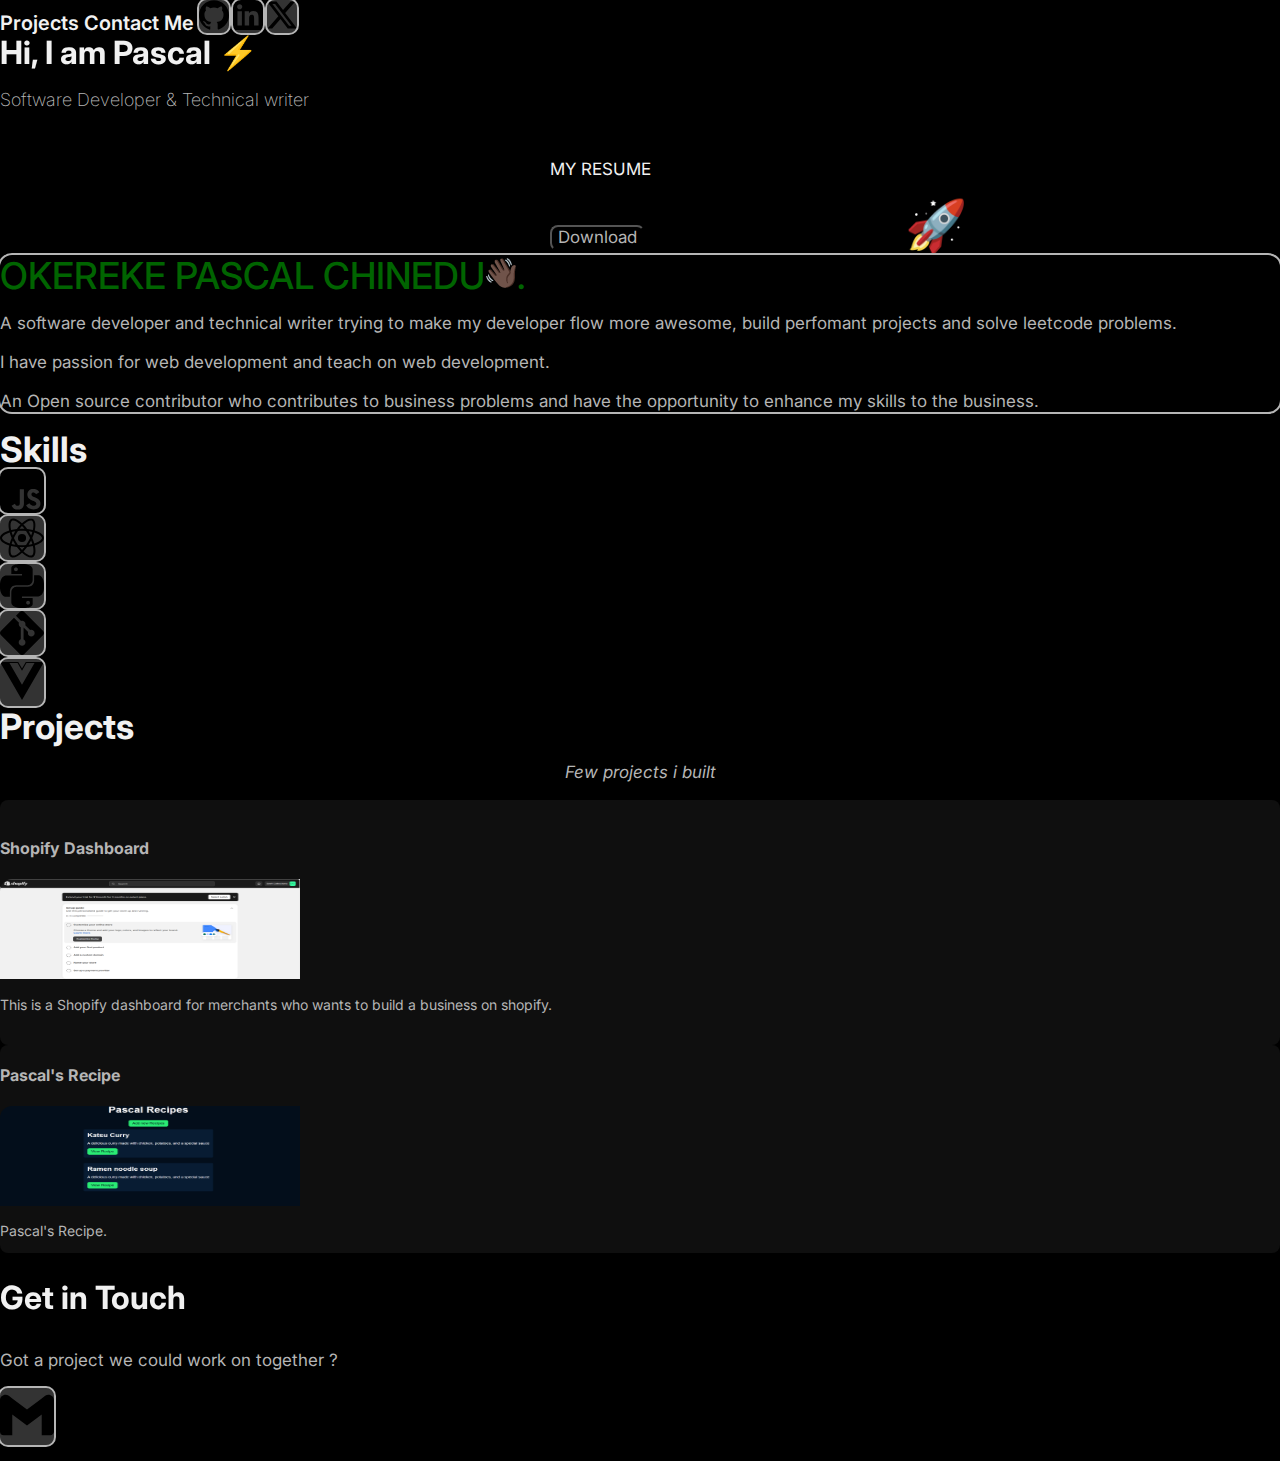
<file: index.html>
<!DOCTYPE html>
<html lang="en">
<head>
    <meta charset="UTF-8">
    <meta name="viewport" content="width=device-width, initial-scale=1.0">
    <title>Document</title>
    <link rel="stylesheet" href="style.css">
    <link rel="preconnect" href="https://fonts.googleapis.com">
    <link rel="preconnect" href="https://fonts.gstatic.com" crossorigin>
    <link href="https://fonts.googleapis.com/css2?family=Inter:wght@400;500;600&family=Lato:ital,wght@0,300;0,400;0,700;0,900;1,100;1,300;1,400;1,700;1,900&family=Quicksand:wght@500&family=Tektur:wght@400;500;600;700;800&family=Victor+Mono:ital,wght@0,100;0,200;1,100;1,200;1,400&display=swap" rel="stylesheet">

    
</head>
<body>
    <header>
        <span class="projects-section" tabindex="0">Projects <a href="#"></a></span>
        <span class="contact-me-section" tabindex="0">Contact Me <a href="#"></a></span>
        <!--socials for my project-->
        <ul class="socials" tabindex="0">
            <!--github socials-->
            <li class="github-socials" id="socials">
                <a href="https://github.com/delavegar25" target="_blank" rel="noopener noreferrer">
                <img alt="Github" src="./img/github.svg" width="30" height="30" decoding="async" data-nimg="1" loading="lazy" style="color:transparent">
            </a></li>

            <!--linkedin socials-->
            <li class="linkedin-socials" id="socials">
             <a href="https://www.linkedin.com/in/okereke-pascal-72900724a" target="_blank" rel="noopener noreferrer">
                <img alt="Linkedin" src="./img/linkedin.svg" width="30" height="30" decoding="async" data-nimg="1" loading="lazy" style="color:transparent">  
             </a>
            </li>

            <!---twitter socials-->
            <li class="twitter-socials" id="socials">
            <a href="https://twitter.com/delavegar_" target="_blank" rel="noopener noreferrer">
            <img alt="Twitter" src="./img/x.svg" width="30" height="30" decoding="async" data-nimg="1" loading="lazy" style="color:transparent">
            </a>
            </li>

        </ul>

        <h1 tabindex="0">

        <span class="intro" style="display: inline-block; white-space: pre-wrap; opacity: 1; transform: translateY(0%) translateZ(0px);">Hi, I am Pascal ⚡️</span>
        </h1>

        <p class="dev" tabindex="0">
            Software Developer & Technical writer
        </p>
    </header>

    <div class="section-area" tabindex="0">
        <section id="about" tabindex="0">
          <p class="resume" tabindex="0"> MY RESUME</p>
          <button class="download" id="download" tabindex="0" aria-label="download button for my resume" aria-live="polite" aria-roledescription="button-download"> <a href="https://drive.google.com/file/d/14PkPleAGt7bi7_LVMm3iBIO-DRM05khZ/view?usp=drive_link" target="_blank" rel="noopener noreferrer">Download </a></button>
        <span class="rocket" aria-label="white-blue-colored rocket flying"> &#x1F680 </span>
        </section>
    </div>


     <div class="about-section" tabindex="0">
        <h1 class="name-section" tabindex="0">OKEREKE PASCAL CHINEDU<img src="./img/black waving emoji.png" alt="black emoji waving hand.">.</h1>
        <p class="paragraph-0">
            A software developer and technical writer trying to make
            my developer flow more awesome, build perfomant projects and solve leetcode problems. 
            <br>
            <br>
            I have passion for web development and teach on web development.
            <br>
            <br>
            An Open source contributor who contributes to business problems and 
            have the opportunity to enhance my skills to the business.        
        </p> 

    </div>
         


  <div class="skills" tabindex="0" aria-live="polite" aria-labelledby="skills section for programming languages">
    <h1 class="skills-0" tabindex="0">Skills</h1>
     <div class="box" tabindex="0">
    <div class="javascript-icon" tabindex="0"> 
        <svg role="img" viewBox="0 0 24 24" xmlns="http://www.w3.org/2000/svg" height="44" width="44"><title>JavaScript</title><path d="M0 0h24v24H0V0zm22.034 18.276c-.175-1.095-.888-2.015-3.003-2.873-.736-.345-1.554-.585-1.797-1.14-.091-.33-.105-.51-.046-.705.15-.646.915-.84 1.515-.66.39.12.75.42.976.9 1.034-.676 1.034-.676 1.755-1.125-.27-.42-.404-.601-.586-.78-.63-.705-1.469-1.065-2.834-1.034l-.705.089c-.676.165-1.32.525-1.71 1.005-1.14 1.291-.811 3.541.569 4.471 1.365 1.02 3.361 1.244 3.616 2.205.24 1.17-.87 1.545-1.966 1.41-.811-.18-1.26-.586-1.755-1.336l-1.83 1.051c.21.48.45.689.81 1.109 1.74 1.756 6.09 1.666 6.871-1.004.029-.09.24-.705.074-1.65l.046.067zm-8.983-7.245h-2.248c0 1.938-.009 3.864-.009 5.805 0 1.232.063 2.363-.138 2.711-.33.689-1.18.601-1.566.48-.396-.196-.597-.466-.83-.855-.063-.105-.11-.196-.127-.196l-1.825 1.125c.305.63.75 1.172 1.324 1.517.855.51 2.004.675 3.207.405.783-.226 1.458-.691 1.811-1.411.51-.93.402-2.07.397-3.346.012-2.054 0-4.109 0-6.179l.004-.056z"/>
        </svg>
    </div>
    <div class="react-icon" tabindex="0">
        <svg role="img" viewBox="0 0 24 24" xmlns="http://www.w3.org/2000/svg" height="44" width="44"><title>React</title><path d="M14.23 12.004a2.236 2.236 0 0 1-2.235 2.236 2.236 2.236 0 0 1-2.236-2.236 2.236 2.236 0 0 1 2.235-2.236 2.236 2.236 0 0 1 2.236 2.236zm2.648-10.69c-1.346 0-3.107.96-4.888 2.622-1.78-1.653-3.542-2.602-4.887-2.602-.41 0-.783.093-1.106.278-1.375.793-1.683 3.264-.973 6.365C1.98 8.917 0 10.42 0 12.004c0 1.59 1.99 3.097 5.043 4.03-.704 3.113-.39 5.588.988 6.38.32.187.69.275 1.102.275 1.345 0 3.107-.96 4.888-2.624 1.78 1.654 3.542 2.603 4.887 2.603.41 0 .783-.09 1.106-.275 1.374-.792 1.683-3.263.973-6.365C22.02 15.096 24 13.59 24 12.004c0-1.59-1.99-3.097-5.043-4.032.704-3.11.39-5.587-.988-6.38-.318-.184-.688-.277-1.092-.278zm-.005 1.09v.006c.225 0 .406.044.558.127.666.382.955 1.835.73 3.704-.054.46-.142.945-.25 1.44-.96-.236-2.006-.417-3.107-.534-.66-.905-1.345-1.727-2.035-2.447 1.592-1.48 3.087-2.292 4.105-2.295zm-9.77.02c1.012 0 2.514.808 4.11 2.28-.686.72-1.37 1.537-2.02 2.442-1.107.117-2.154.298-3.113.538-.112-.49-.195-.964-.254-1.42-.23-1.868.054-3.32.714-3.707.19-.09.4-.127.563-.132zm4.882 3.05c.455.468.91.992 1.36 1.564-.44-.02-.89-.034-1.345-.034-.46 0-.915.01-1.36.034.44-.572.895-1.096 1.345-1.565zM12 8.1c.74 0 1.477.034 2.202.093.406.582.802 1.203 1.183 1.86.372.64.71 1.29 1.018 1.946-.308.655-.646 1.31-1.013 1.95-.38.66-.773 1.288-1.18 1.87-.728.063-1.466.098-2.21.098-.74 0-1.477-.035-2.202-.093-.406-.582-.802-1.204-1.183-1.86-.372-.64-.71-1.29-1.018-1.946.303-.657.646-1.313 1.013-1.954.38-.66.773-1.286 1.18-1.868.728-.064 1.466-.098 2.21-.098zm-3.635.254c-.24.377-.48.763-.704 1.16-.225.39-.435.782-.635 1.174-.265-.656-.49-1.31-.676-1.947.64-.15 1.315-.283 2.015-.386zm7.26 0c.695.103 1.365.23 2.006.387-.18.632-.405 1.282-.66 1.933-.2-.39-.41-.783-.64-1.174-.225-.392-.465-.774-.705-1.146zm3.063.675c.484.15.944.317 1.375.498 1.732.74 2.852 1.708 2.852 2.476-.005.768-1.125 1.74-2.857 2.475-.42.18-.88.342-1.355.493-.28-.958-.646-1.956-1.1-2.98.45-1.017.81-2.01 1.085-2.964zm-13.395.004c.278.96.645 1.957 1.1 2.98-.45 1.017-.812 2.01-1.086 2.964-.484-.15-.944-.318-1.37-.5-1.732-.737-2.852-1.706-2.852-2.474 0-.768 1.12-1.742 2.852-2.476.42-.18.88-.342 1.356-.494zm11.678 4.28c.265.657.49 1.312.676 1.948-.64.157-1.316.29-2.016.39.24-.375.48-.762.705-1.158.225-.39.435-.788.636-1.18zm-9.945.02c.2.392.41.783.64 1.175.23.39.465.772.705 1.143-.695-.102-1.365-.23-2.006-.386.18-.63.406-1.282.66-1.933zM17.92 16.32c.112.493.2.968.254 1.423.23 1.868-.054 3.32-.714 3.708-.147.09-.338.128-.563.128-1.012 0-2.514-.807-4.11-2.28.686-.72 1.37-1.536 2.02-2.44 1.107-.118 2.154-.3 3.113-.54zm-11.83.01c.96.234 2.006.415 3.107.532.66.905 1.345 1.727 2.035 2.446-1.595 1.483-3.092 2.295-4.11 2.295-.22-.005-.406-.05-.553-.132-.666-.38-.955-1.834-.73-3.703.054-.46.142-.944.25-1.438zm4.56.64c.44.02.89.034 1.345.034.46 0 .915-.01 1.36-.034-.44.572-.895 1.095-1.345 1.565-.455-.47-.91-.993-1.36-1.565z"/></svg>
    </div>

    <div class="python-icon" tabindex="0">
        <svg role="img" viewBox="0 0 24 24" xmlns="http://www.w3.org/2000/svg" height="44" width="44"><title>Python</title><path d="M14.25.18l.9.2.73.26.59.3.45.32.34.34.25.34.16.33.1.3.04.26.02.2-.01.13V8.5l-.05.63-.13.55-.21.46-.26.38-.3.31-.33.25-.35.19-.35.14-.33.1-.3.07-.26.04-.21.02H8.77l-.69.05-.59.14-.5.22-.41.27-.33.32-.27.35-.2.36-.15.37-.1.35-.07.32-.04.27-.02.21v3.06H3.17l-.21-.03-.28-.07-.32-.12-.35-.18-.36-.26-.36-.36-.35-.46-.32-.59-.28-.73-.21-.88-.14-1.05-.05-1.23.06-1.22.16-1.04.24-.87.32-.71.36-.57.4-.44.42-.33.42-.24.4-.16.36-.1.32-.05.24-.01h.16l.06.01h8.16v-.83H6.18l-.01-2.75-.02-.37.05-.34.11-.31.17-.28.25-.26.31-.23.38-.2.44-.18.51-.15.58-.12.64-.1.71-.06.77-.04.84-.02 1.27.05zm-6.3 1.98l-.23.33-.08.41.08.41.23.34.33.22.41.09.41-.09.33-.22.23-.34.08-.41-.08-.41-.23-.33-.33-.22-.41-.09-.41.09zm13.09 3.95l.28.06.32.12.35.18.36.27.36.35.35.47.32.59.28.73.21.88.14 1.04.05 1.23-.06 1.23-.16 1.04-.24.86-.32.71-.36.57-.4.45-.42.33-.42.24-.4.16-.36.09-.32.05-.24.02-.16-.01h-8.22v.82h5.84l.01 2.76.02.36-.05.34-.11.31-.17.29-.25.25-.31.24-.38.2-.44.17-.51.15-.58.13-.64.09-.71.07-.77.04-.84.01-1.27-.04-1.07-.14-.9-.2-.73-.25-.59-.3-.45-.33-.34-.34-.25-.34-.16-.33-.1-.3-.04-.25-.02-.2.01-.13v-5.34l.05-.64.13-.54.21-.46.26-.38.3-.32.33-.24.35-.2.35-.14.33-.1.3-.06.26-.04.21-.02.13-.01h5.84l.69-.05.59-.14.5-.21.41-.28.33-.32.27-.35.2-.36.15-.36.1-.35.07-.32.04-.28.02-.21V6.07h2.09l.14.01zm-6.47 14.25l-.23.33-.08.41.08.41.23.33.33.23.41.08.41-.08.33-.23.23-.33.08-.41-.08-.41-.23-.33-.33-.23-.41-.08-.41.08z"/></svg>
    </div>

    <div class="git-icon" tabindex="0">
        <svg role="img" viewBox="0 0 24 24" xmlns="http://www.w3.org/2000/svg" height="44" width="44"><title>Git</title><path d="M23.546 10.93L13.067.452c-.604-.603-1.582-.603-2.188 0L8.708 2.627l2.76 2.76c.645-.215 1.379-.07 1.889.441.516.515.658 1.258.438 1.9l2.658 2.66c.645-.223 1.387-.078 1.9.435.721.72.721 1.884 0 2.604-.719.719-1.881.719-2.6 0-.539-.541-.674-1.337-.404-1.996L12.86 8.955v6.525c.176.086.342.203.488.348.713.721.713 1.883 0 2.6-.719.721-1.889.721-2.609 0-.719-.719-.719-1.879 0-2.598.182-.18.387-.316.605-.406V8.835c-.217-.091-.424-.222-.6-.401-.545-.545-.676-1.342-.396-2.009L7.636 3.7.45 10.881c-.6.605-.6 1.584 0 2.189l10.48 10.477c.604.604 1.582.604 2.186 0l10.43-10.43c.605-.603.605-1.582 0-2.187"/></svg>
    </div>

    <div class="vue-icon" tabindex="0">
        <svg role="img" viewBox="0 0 24 24" xmlns="http://www.w3.org/2000/svg" height="44" width="44"><title>Vue.js</title><path d="M24,1.61H14.06L12,5.16,9.94,1.61H0L12,22.39ZM12,14.08,5.16,2.23H9.59L12,6.41l2.41-4.18h4.43Z"/></svg>
    </div>
 </div>

  </div>

  <div class="Projects-section" tabindex="0">
    <h1 class="project-0" tabindex="0">
        Projects
    </h1>


    <div class="box-1" tabindex="0">
          
    <h3 class="project-1" tabindex="0">
        Few projects i built 
    </h3>    
    </div>

  </div>


  <!--project-card-1-->

  <div class="project-card" id="project-card" tabindex="0">
     <a href="https://dashboard-link-lake.vercel.app" target="_blank" rel="noopener noreferrer">
        <h4>Shopify Dashboard</h4>
        <div class="project-image">
            <img src="./img/Shopify-dashboard.png" alt="shopify-dashboard-image" height="100" width="300">
            <p class="section-shopify">This is a Shopify dashboard for merchants 
                who wants to build a business
                on shopify.
            </p>
        </div>
     </a>
  </div>


  <!--project-card-1-->

  <div class="project-card-1" id="project-card" tabindex="0">
    <a href="https://pascal-recipe.vercel.app" target="_blank" rel="noopener noreferrer">
       <h4>Pascal's Recipe</h4>
       <div class="project-image-1">
           <img src="./img/recipes .png" alt="Pascal recipe dashboard" height="100" width="300">
           <p class="section-recipe">
              Pascal's Recipe. 
           </p>
       </div>
    </a>
 </div>


    <!--footer-->

    <div class="footer" tabindex="0">
        <h2 class="footer-top" tabindex="0">
            <span style="overflow:hidden;display:inline-block"><span style="display: inline-block; white-space: pre-wrap; opacity: 1; transform: translateY(0%) translateZ(0px);">Get in Touch</span>
        </h2>
        <p class="footer-paragraph" tabindex="0">
            Got a project we could work on together ?
        </p>
        <ul class="footer-socials" tabindex="0">
            <!--mail-->
            <li class="mail">
                <a href="https://pascalokereke18@gmail.com" target="_blank" rel="noopener noreferrer">
                <img src="./img/gmail.svg" alt="mail" width="54" height="54">
            </a></li>
        </ul>
    </div>


    <script src="main.js"></script>
</body>
</html>
</file>
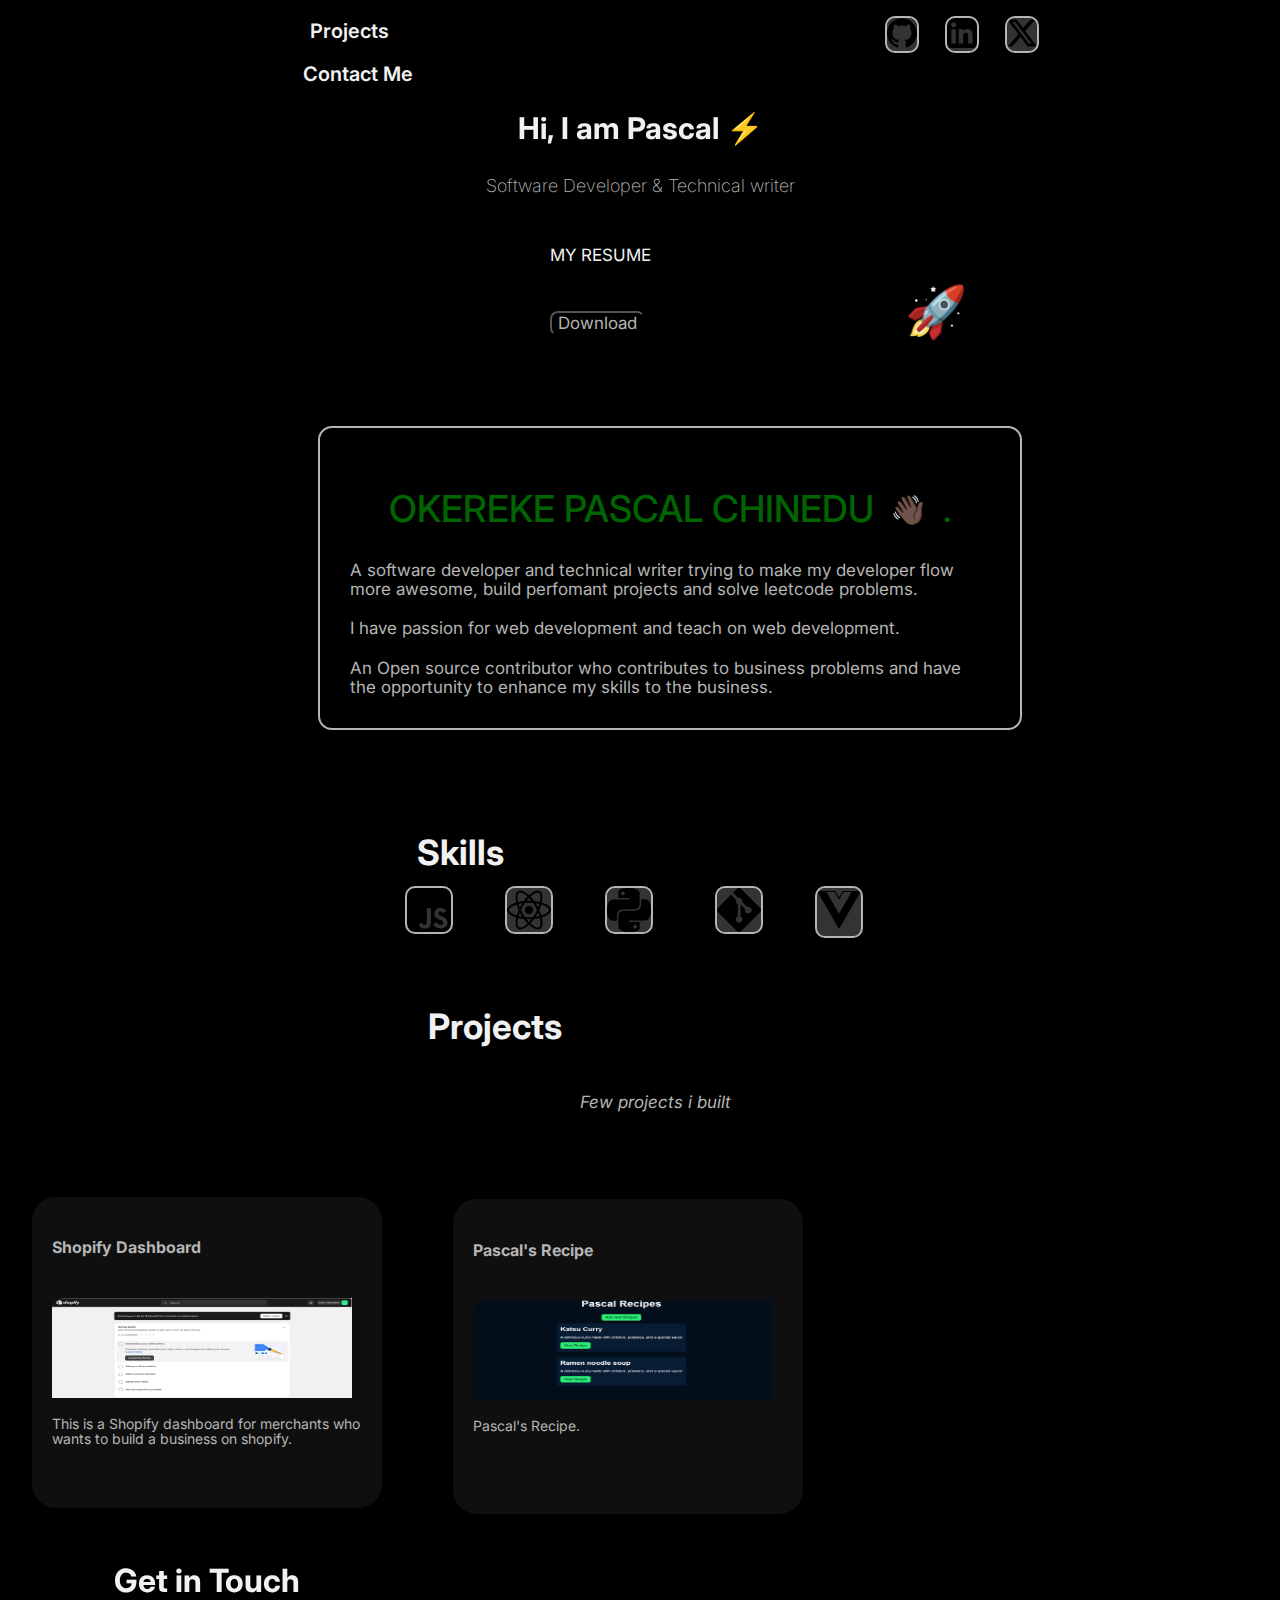
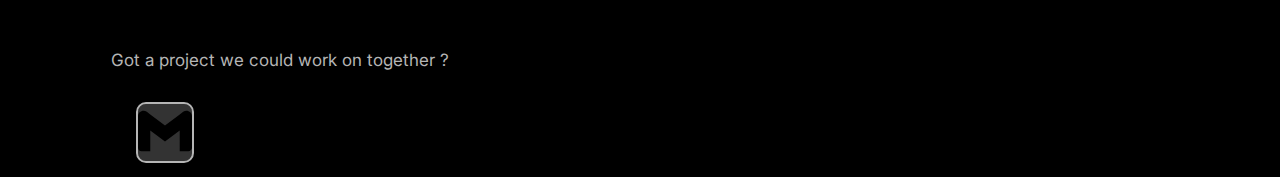
<file: resume.html>
<!DOCTYPE html>
<html lang="en">
<head>
    <meta charset="UTF-8">
    <meta name="viewport" content="width=device-width, initial-scale=1.0">
    <title>Document</title>
    <link rel="stylesheet" href="resume.css">
    <link rel="preconnect" href="https://fonts.googleapis.com">
    <link rel="preconnect" href="https://fonts.gstatic.com" crossorigin>
    <link href="https://fonts.googleapis.com/css2?family=Inter:wght@400;500;600&family=Lato:ital,wght@0,300;0,400;0,700;0,900;1,100;1,300;1,400;1,700;1,900&family=Quicksand:wght@500&family=Tektur:wght@400;500;600;700;800&family=Victor+Mono:ital,wght@0,100;0,200;1,100;1,200;1,400&display=swap" rel="stylesheet">

    
</head>
<body>
    <header>
        <span class="projects-section" tabindex="0">Projects <a href="#"></a></span>
        <span class="contact-me-section" tabindex="0">Contact Me <a href="#"></a></span>
        <!--socials for my project-->
        <ul class="socials" tabindex="0">
            <!--github socials-->
            <li class="github-socials" id="socials">
                <a href="https://github.com/delavegar25" target="_blank" rel="noopener noreferrer">
                <img alt="Github" src="./img/github.svg" width="30" height="30" decoding="async" data-nimg="1" loading="lazy" style="color:transparent">
            </a></li>

            <!--linkedin socials-->
            <li class="linkedin-socials" id="socials">
             <a href="https://www.linkedin.com/in/okereke-pascal-72900724a" target="_blank" rel="noopener noreferrer">
                <img alt="Linkedin" src="./img/linkedin.svg" width="30" height="30" decoding="async" data-nimg="1" loading="lazy" style="color:transparent">  
             </a>
            </li>

            <!---twitter socials-->
            <li class="twitter-socials" id="socials">
            <a href="https://twitter.com/delavegar_" target="_blank" rel="noopener noreferrer">
            <img alt="Twitter" src="./img/x.svg" width="30" height="30" decoding="async" data-nimg="1" loading="lazy" style="color:transparent">
            </a>
            </li>

        </ul>

        <h1 tabindex="0">

        <span class="intro" style="display: inline-block; white-space: pre-wrap; opacity: 1; transform: translateY(0%) translateZ(0px);">Hi, I am Pascal ⚡️</span>
        </h1>

        <p class="dev" tabindex="0">
            Software Developer & Technical writer
        </p>
    </header>

    <div class="section-area" tabindex="0">
        <section id="about" tabindex="0">
          <p class="resume" tabindex="0"> MY RESUME</p>
          <button class="download" id="download" tabindex="0" aria-label="download button for my resume" aria-live="polite" aria-roledescription="button-download"> <a href="https://drive.google.com/file/d/14PkPleAGt7bi7_LVMm3iBIO-DRM05khZ/view?usp=drive_link" target="_blank" rel="noopener noreferrer">Download </a></button>
        <span class="rocket" aria-label="white-blue-colored rocket flying"> &#x1F680 </span>
        </section>
    </div>


     <div class="about-section" tabindex="0">
        <h1 class="name-section" tabindex="0">OKEREKE PASCAL CHINEDU<img src="./img/black waving emoji.png" alt="black emoji waving hand.">.</h1>
        <p class="paragraph-0">
            A software developer and technical writer trying to make
            my developer flow more awesome, build perfomant projects and solve leetcode problems. 
            <br>
            <br>
            I have passion for web development and teach on web development.
            <br>
            <br>
            An Open source contributor who contributes to business problems and 
            have the opportunity to enhance my skills to the business.        
        </p> 

    </div>
         


  <div class="skills" tabindex="0" aria-live="polite" aria-labelledby="skills section for programming languages">
    <h1 class="skills-0" tabindex="0">Skills</h1>
     <div class="box" tabindex="0">
    <div class="javascript-icon" tabindex="0"> 
        <svg role="img" viewBox="0 0 24 24" xmlns="http://www.w3.org/2000/svg" height="44" width="44"><title>JavaScript</title><path d="M0 0h24v24H0V0zm22.034 18.276c-.175-1.095-.888-2.015-3.003-2.873-.736-.345-1.554-.585-1.797-1.14-.091-.33-.105-.51-.046-.705.15-.646.915-.84 1.515-.66.39.12.75.42.976.9 1.034-.676 1.034-.676 1.755-1.125-.27-.42-.404-.601-.586-.78-.63-.705-1.469-1.065-2.834-1.034l-.705.089c-.676.165-1.32.525-1.71 1.005-1.14 1.291-.811 3.541.569 4.471 1.365 1.02 3.361 1.244 3.616 2.205.24 1.17-.87 1.545-1.966 1.41-.811-.18-1.26-.586-1.755-1.336l-1.83 1.051c.21.48.45.689.81 1.109 1.74 1.756 6.09 1.666 6.871-1.004.029-.09.24-.705.074-1.65l.046.067zm-8.983-7.245h-2.248c0 1.938-.009 3.864-.009 5.805 0 1.232.063 2.363-.138 2.711-.33.689-1.18.601-1.566.48-.396-.196-.597-.466-.83-.855-.063-.105-.11-.196-.127-.196l-1.825 1.125c.305.63.75 1.172 1.324 1.517.855.51 2.004.675 3.207.405.783-.226 1.458-.691 1.811-1.411.51-.93.402-2.07.397-3.346.012-2.054 0-4.109 0-6.179l.004-.056z"/>
        </svg>
    </div>
    <div class="react-icon" tabindex="0">
        <svg role="img" viewBox="0 0 24 24" xmlns="http://www.w3.org/2000/svg" height="44" width="44"><title>React</title><path d="M14.23 12.004a2.236 2.236 0 0 1-2.235 2.236 2.236 2.236 0 0 1-2.236-2.236 2.236 2.236 0 0 1 2.235-2.236 2.236 2.236 0 0 1 2.236 2.236zm2.648-10.69c-1.346 0-3.107.96-4.888 2.622-1.78-1.653-3.542-2.602-4.887-2.602-.41 0-.783.093-1.106.278-1.375.793-1.683 3.264-.973 6.365C1.98 8.917 0 10.42 0 12.004c0 1.59 1.99 3.097 5.043 4.03-.704 3.113-.39 5.588.988 6.38.32.187.69.275 1.102.275 1.345 0 3.107-.96 4.888-2.624 1.78 1.654 3.542 2.603 4.887 2.603.41 0 .783-.09 1.106-.275 1.374-.792 1.683-3.263.973-6.365C22.02 15.096 24 13.59 24 12.004c0-1.59-1.99-3.097-5.043-4.032.704-3.11.39-5.587-.988-6.38-.318-.184-.688-.277-1.092-.278zm-.005 1.09v.006c.225 0 .406.044.558.127.666.382.955 1.835.73 3.704-.054.46-.142.945-.25 1.44-.96-.236-2.006-.417-3.107-.534-.66-.905-1.345-1.727-2.035-2.447 1.592-1.48 3.087-2.292 4.105-2.295zm-9.77.02c1.012 0 2.514.808 4.11 2.28-.686.72-1.37 1.537-2.02 2.442-1.107.117-2.154.298-3.113.538-.112-.49-.195-.964-.254-1.42-.23-1.868.054-3.32.714-3.707.19-.09.4-.127.563-.132zm4.882 3.05c.455.468.91.992 1.36 1.564-.44-.02-.89-.034-1.345-.034-.46 0-.915.01-1.36.034.44-.572.895-1.096 1.345-1.565zM12 8.1c.74 0 1.477.034 2.202.093.406.582.802 1.203 1.183 1.86.372.64.71 1.29 1.018 1.946-.308.655-.646 1.31-1.013 1.95-.38.66-.773 1.288-1.18 1.87-.728.063-1.466.098-2.21.098-.74 0-1.477-.035-2.202-.093-.406-.582-.802-1.204-1.183-1.86-.372-.64-.71-1.29-1.018-1.946.303-.657.646-1.313 1.013-1.954.38-.66.773-1.286 1.18-1.868.728-.064 1.466-.098 2.21-.098zm-3.635.254c-.24.377-.48.763-.704 1.16-.225.39-.435.782-.635 1.174-.265-.656-.49-1.31-.676-1.947.64-.15 1.315-.283 2.015-.386zm7.26 0c.695.103 1.365.23 2.006.387-.18.632-.405 1.282-.66 1.933-.2-.39-.41-.783-.64-1.174-.225-.392-.465-.774-.705-1.146zm3.063.675c.484.15.944.317 1.375.498 1.732.74 2.852 1.708 2.852 2.476-.005.768-1.125 1.74-2.857 2.475-.42.18-.88.342-1.355.493-.28-.958-.646-1.956-1.1-2.98.45-1.017.81-2.01 1.085-2.964zm-13.395.004c.278.96.645 1.957 1.1 2.98-.45 1.017-.812 2.01-1.086 2.964-.484-.15-.944-.318-1.37-.5-1.732-.737-2.852-1.706-2.852-2.474 0-.768 1.12-1.742 2.852-2.476.42-.18.88-.342 1.356-.494zm11.678 4.28c.265.657.49 1.312.676 1.948-.64.157-1.316.29-2.016.39.24-.375.48-.762.705-1.158.225-.39.435-.788.636-1.18zm-9.945.02c.2.392.41.783.64 1.175.23.39.465.772.705 1.143-.695-.102-1.365-.23-2.006-.386.18-.63.406-1.282.66-1.933zM17.92 16.32c.112.493.2.968.254 1.423.23 1.868-.054 3.32-.714 3.708-.147.09-.338.128-.563.128-1.012 0-2.514-.807-4.11-2.28.686-.72 1.37-1.536 2.02-2.44 1.107-.118 2.154-.3 3.113-.54zm-11.83.01c.96.234 2.006.415 3.107.532.66.905 1.345 1.727 2.035 2.446-1.595 1.483-3.092 2.295-4.11 2.295-.22-.005-.406-.05-.553-.132-.666-.38-.955-1.834-.73-3.703.054-.46.142-.944.25-1.438zm4.56.64c.44.02.89.034 1.345.034.46 0 .915-.01 1.36-.034-.44.572-.895 1.095-1.345 1.565-.455-.47-.91-.993-1.36-1.565z"/></svg>
    </div>

    <div class="python-icon" tabindex="0">
        <svg role="img" viewBox="0 0 24 24" xmlns="http://www.w3.org/2000/svg" height="44" width="44"><title>Python</title><path d="M14.25.18l.9.2.73.26.59.3.45.32.34.34.25.34.16.33.1.3.04.26.02.2-.01.13V8.5l-.05.63-.13.55-.21.46-.26.38-.3.31-.33.25-.35.19-.35.14-.33.1-.3.07-.26.04-.21.02H8.77l-.69.05-.59.14-.5.22-.41.27-.33.32-.27.35-.2.36-.15.37-.1.35-.07.32-.04.27-.02.21v3.06H3.17l-.21-.03-.28-.07-.32-.12-.35-.18-.36-.26-.36-.36-.35-.46-.32-.59-.28-.73-.21-.88-.14-1.05-.05-1.23.06-1.22.16-1.04.24-.87.32-.71.36-.57.4-.44.42-.33.42-.24.4-.16.36-.1.32-.05.24-.01h.16l.06.01h8.16v-.83H6.18l-.01-2.75-.02-.37.05-.34.11-.31.17-.28.25-.26.31-.23.38-.2.44-.18.51-.15.58-.12.64-.1.71-.06.77-.04.84-.02 1.27.05zm-6.3 1.98l-.23.33-.08.41.08.41.23.34.33.22.41.09.41-.09.33-.22.23-.34.08-.41-.08-.41-.23-.33-.33-.22-.41-.09-.41.09zm13.09 3.95l.28.06.32.12.35.18.36.27.36.35.35.47.32.59.28.73.21.88.14 1.04.05 1.23-.06 1.23-.16 1.04-.24.86-.32.71-.36.57-.4.45-.42.33-.42.24-.4.16-.36.09-.32.05-.24.02-.16-.01h-8.22v.82h5.84l.01 2.76.02.36-.05.34-.11.31-.17.29-.25.25-.31.24-.38.2-.44.17-.51.15-.58.13-.64.09-.71.07-.77.04-.84.01-1.27-.04-1.07-.14-.9-.2-.73-.25-.59-.3-.45-.33-.34-.34-.25-.34-.16-.33-.1-.3-.04-.25-.02-.2.01-.13v-5.34l.05-.64.13-.54.21-.46.26-.38.3-.32.33-.24.35-.2.35-.14.33-.1.3-.06.26-.04.21-.02.13-.01h5.84l.69-.05.59-.14.5-.21.41-.28.33-.32.27-.35.2-.36.15-.36.1-.35.07-.32.04-.28.02-.21V6.07h2.09l.14.01zm-6.47 14.25l-.23.33-.08.41.08.41.23.33.33.23.41.08.41-.08.33-.23.23-.33.08-.41-.08-.41-.23-.33-.33-.23-.41-.08-.41.08z"/></svg>
    </div>

    <div class="git-icon" tabindex="0">
        <svg role="img" viewBox="0 0 24 24" xmlns="http://www.w3.org/2000/svg" height="44" width="44"><title>Git</title><path d="M23.546 10.93L13.067.452c-.604-.603-1.582-.603-2.188 0L8.708 2.627l2.76 2.76c.645-.215 1.379-.07 1.889.441.516.515.658 1.258.438 1.9l2.658 2.66c.645-.223 1.387-.078 1.9.435.721.72.721 1.884 0 2.604-.719.719-1.881.719-2.6 0-.539-.541-.674-1.337-.404-1.996L12.86 8.955v6.525c.176.086.342.203.488.348.713.721.713 1.883 0 2.6-.719.721-1.889.721-2.609 0-.719-.719-.719-1.879 0-2.598.182-.18.387-.316.605-.406V8.835c-.217-.091-.424-.222-.6-.401-.545-.545-.676-1.342-.396-2.009L7.636 3.7.45 10.881c-.6.605-.6 1.584 0 2.189l10.48 10.477c.604.604 1.582.604 2.186 0l10.43-10.43c.605-.603.605-1.582 0-2.187"/></svg>
    </div>

    <div class="vue-icon" tabindex="0">
        <svg role="img" viewBox="0 0 24 24" xmlns="http://www.w3.org/2000/svg" height="44" width="44"><title>Vue.js</title><path d="M24,1.61H14.06L12,5.16,9.94,1.61H0L12,22.39ZM12,14.08,5.16,2.23H9.59L12,6.41l2.41-4.18h4.43Z"/></svg>
    </div>
 </div>

  </div>

  <div class="Projects-section" tabindex="0">
    <h1 class="project-0" tabindex="0">
        Projects
    </h1>


    <div class="box-1" tabindex="0">
          
    <h3 class="project-1" tabindex="0">
        Few projects i built 
    </h3>    
    </div>

  </div>


  <!--project-card-1-->

  <div class="project-card" id="project-card" tabindex="0">
     <a href="https://dashboard-link-lake.vercel.app" target="_blank" rel="noopener noreferrer">
        <h4>Shopify Dashboard</h4>
        <div class="project-image">
            <img src="./img/Shopify-dashboard.png" alt="shopify-dashboard-image" height="100" width="300">
            <p class="section-shopify">This is a Shopify dashboard for merchants 
                who wants to build a business
                on shopify.
            </p>
        </div>
     </a>
  </div>


  <!--project-card-1-->

  <div class="project-card-1" id="project-card" tabindex="0">
    <a href="https://pascal-recipe.vercel.app" target="_blank" rel="noopener noreferrer">
       <h4>Pascal's Recipe</h4>
       <div class="project-image-1">
           <img src="./img/recipes .png" alt="Pascal recipe dashboard" height="100" width="300">
           <p class="section-recipe">
              Pascal's Recipe. 
           </p>
       </div>
    </a>
 </div>


    <!--footer-->

    <div class="footer" tabindex="0">
        <h2 class="footer-top" tabindex="0">
            <span style="overflow:hidden;display:inline-block"><span style="display: inline-block; white-space: pre-wrap; opacity: 1; transform: translateY(0%) translateZ(0px);">Get in Touch</span>
        </h2>
        <p class="footer-paragraph" tabindex="0">
            Got a project we could work on together ?
        </p>
        <ul class="footer-socials" tabindex="0">
            <!--mail-->
            <li class="mail">
                <a href="https://pascalokereke18@gmail.com" target="_blank" rel="noopener noreferrer">
                <img src="./img/gmail.svg" alt="mail" width="54" height="54">
            </a></li>
        </ul>
    </div>


    <script src="resume.js"></script>
</body>
</html>
</file>
<file: style.css>
/*! normalize.css v8.0.1 | MIT License | github.com/necolas/normalize.css */

/* Document
   ========================================================================== */

/**
 * 1. Correct the line height in all browsers.
 * 2. Prevent adjustments of font size after orientation changes in iOS.
 */

html {
  line-height: 1.15; /* 1 */
  -webkit-text-size-adjust: 100%; /* 2 */
}

/* Sections
   ========================================================================== */

/**
 * Remove the margin in all browsers.
 */

body {
  margin: 0;
}

/**
 * Render the `main` element consistently in IE.
 */

main {
  display: block;
}

/**
 * Correct the font size and margin on `h1` elements within `section` and
 * `article` contexts in Chrome, Firefox, and Safari.
 */

h1 {
  font-size: 2em;
  /*! margin: 0.67em 0; */
}

/* Grouping content
   ========================================================================== */

/**
 * 1. Add the correct box sizing in Firefox.
 * 2. Show the overflow in Edge and IE.
 */

hr {
  box-sizing: content-box; /* 1 */
  height: 0; /* 1 */
  overflow: visible; /* 2 */
}

/**
 * 1. Correct the inheritance and scaling of font size in all browsers.
 * 2. Correct the odd `em` font sizing in all browsers.
 */

pre {
  font-family: monospace, monospace; /* 1 */
  font-size: 1em; /* 2 */
}

/* Text-level semantics
   ========================================================================== */

/**
 * Remove the gray background on active links in IE 10.
 */

a {
  background-color: transparent;
}

/**
 * 1. Remove the bottom border in Chrome 57-
 * 2. Add the correct text decoration in Chrome, Edge, IE, Opera, and Safari.
 */

abbr[title] {
  border-bottom: none; /* 1 */
  text-decoration: underline; /* 2 */
  text-decoration: underline dotted; /* 2 */
}

/**
 * Add the correct font weight in Chrome, Edge, and Safari.
 */

b,
strong {
  font-weight: bolder;
}

/**
 * 1. Correct the inheritance and scaling of font size in all browsers.
 * 2. Correct the odd `em` font sizing in all browsers.
 */

code,
kbd,
samp {
  font-family: monospace, monospace; /* 1 */
  font-size: 1em; /* 2 */
}

/**
 * Add the correct font size in all browsers.
 */

small {
  font-size: 80%;
}

/**
 * Prevent `sub` and `sup` elements from affecting the line height in
 * all browsers.
 */

sub,
sup {
  font-size: 75%;
  line-height: 0;
  position: relative;
  vertical-align: baseline;
}

sub {
  bottom: -0.25em;
}

sup {
  top: -0.5em;
}

/* Embedded content
   ========================================================================== */

/**
 * Remove the border on images inside links in IE 10.
 */

img {
  border-style: none;
}

/* Forms
   ========================================================================== */

/**
 * 1. Change the font styles in all browsers.
 * 2. Remove the margin in Firefox and Safari.
 */

button,
input,
optgroup,
select,
textarea {
  font-family: inherit; /* 1 */
  font-size: 100%; /* 1 */
  line-height: 1.15; /* 1 */
  margin: 0; /* 2 */
}

/**
 * Show the overflow in IE.
 * 1. Show the overflow in Edge.
 */

button,
input {
  /* 1 */
  overflow: visible;
}

/**
 * Remove the inheritance of text transform in Edge, Firefox, and IE.
 * 1. Remove the inheritance of text transform in Firefox.
 */

button,
select {
  /* 1 */
  text-transform: none;
}

/**
 * Correct the inability to style clickable types in iOS and Safari.
 */

button,
[type="button"],
[type="reset"],
[type="submit"] {
  -webkit-appearance: button;
}

/**
 * Remove the inner border and padding in Firefox.
 */

button::-moz-focus-inner,
[type="button"]::-moz-focus-inner,
[type="reset"]::-moz-focus-inner,
[type="submit"]::-moz-focus-inner {
  border-style: none;
  padding: 0;
}

/**
 * Restore the focus styles unset by the previous rule.
 */

button:-moz-focusring,
[type="button"]:-moz-focusring,
[type="reset"]:-moz-focusring,
[type="submit"]:-moz-focusring {
  outline: 1px dotted ButtonText;
}

/**
 * Correct the padding in Firefox.
 */

fieldset {
  padding: 0.35em 0.75em 0.625em;
}

/**
 * 1. Correct the text wrapping in Edge and IE.
 * 2. Correct the color inheritance from `fieldset` elements in IE.
 * 3. Remove the padding so developers are not caught out when they zero out
 *    `fieldset` elements in all browsers.
 */

legend {
  box-sizing: border-box; /* 1 */
  color: inherit; /* 2 */
  display: table; /* 1 */
  max-width: 100%; /* 1 */
  padding: 0; /* 3 */
  white-space: normal; /* 1 */
}

/**
 * Add the correct vertical alignment in Chrome, Firefox, and Opera.
 */

progress {
  vertical-align: baseline;
}

/**
 * Remove the default vertical scrollbar in IE 10+.
 */

textarea {
  overflow: auto;
}

/**
 * 1. Add the correct box sizing in IE 10.
 * 2. Remove the padding in IE 10.
 */

[type="checkbox"],
[type="radio"] {
  box-sizing: border-box; /* 1 */
  padding: 0; /* 2 */
}

/**
 * Correct the cursor style of increment and decrement buttons in Chrome.
 */

[type="number"]::-webkit-inner-spin-button,
[type="number"]::-webkit-outer-spin-button {
  height: auto;
}

/**
 * 1. Correct the odd appearance in Chrome and Safari.
 * 2. Correct the outline style in Safari.
 */

[type="search"] {
  -webkit-appearance: textfield; /* 1 */
  outline-offset: -2px; /* 2 */
}

/**
 * Remove the inner padding in Chrome and Safari on macOS.
 */

[type="search"]::-webkit-search-decoration {
  -webkit-appearance: none;
}

/**
 * 1. Correct the inability to style clickable types in iOS and Safari.
 * 2. Change font properties to `inherit` in Safari.
 */

::-webkit-file-upload-button {
  -webkit-appearance: button; /* 1 */
  font: inherit; /* 2 */
}

/* Interactive
   ========================================================================== */

/*
 * Add the correct display in Edge, IE 10+, and Firefox.
 */

details {
  display: block;
}

/*
 * Add the correct display in all browsers.
 */

summary {
  display: list-item;
}

/* Misc
   ========================================================================== */

/**
 * Add the correct display in IE 10+.
 */

template {
  display: none;
}

/**
 * Add the correct display in IE 10.
 */

[hidden] {
  display: none;
}

body {
  font-family: Inter, system-ui, -apple-system, BlinkMacSystemFont, "Segoe UI",
    Roboto, Oxygen, Ubuntu, Cantarell, "Open Sans", "Helvetica Neue", sans-serif;
  background: #000;
}

a {
  text-decoration: none;
}

.projects-section {
  font-size: 20px;
  font-weight: 600;
  color: #f1f1f1;
  /*! display: flex; */
  /*! align-items: center; */
  /*! justify-content: space-around; */
  /*! margin: 20px; */
  /*! cursor: pointer; */
}

.projects-section:focus {
  color: #4169e1;
}

.projects-section:hover {
  color: #1e90ff;
}

.projects-section:active {
  color: #b5b5b5;
}

.contact-me-section {
  font-size: 20px;
  font-weight: 600;
  color: #f1f1f1;
  /*! display: flex; */
  /*! align-items: center; */
  /*! justify-content: space-around; */
  /*! cursor: pointer; */
  /*! margin: 20px; */
}

.contact-me-section:hover {
  color: #006400;
}

.contact-me-section:focus {
  color: #1e90ff;
}

.contact-me-section:active {
  color: #b5b5b5;
}

.socials {
  display: inline-block;
  /*! align-items: center; */
  /*! justify-content: center; */
  /*! margin-top: -7.4rem; */
  /*! padding: 30px; */
  /*! margin-left: 36.3rem; */
  padding: 0;
  margin: 0;
}

.github-socials {
  border-radius: 8px;
  background: #333333;
  outline: 2px solid #b5b5b5;
  cursor: pointer;
  /*! margin-left: 10%; */
  display: inline-block;
}

.linkedin-socials {
  border-radius: 8px;
  background: #333333;
  outline: 2px solid #b5b5b5;
  cursor: pointer;
  /*! margin-left: 30px; */
  display: inline-block;
}

.twitter-socials {
  border-radius: 8px;
  background: #333333;
  outline: 2px solid #b5b5b5;
  cursor: pointer;
  /*! margin-left: 30px; */
  display: inline-block;
}

h1 {
  /*! display: flex; */
  /*! align-items: center; */
  /*! justify-content: space-around; */
  /*! font-size: 30px; */
  color: #f1f1f1;
  margin: 0;
}

.dev {
  font-size: 18px;
  color: #b5b5b5;
  font-weight: 200;
  /*! margin-left: 38%; */
}

.resume {
  font-size: 17px;
  font-weight: 400;
  color: #f1f1f1;
  margin-left: 43%;
  margin-top: 50px;
  cursor: pointer;
}

.download {
  background: #000;
  border-radius: 8px;
  font-size: 17px;
  font-weight: 400;
  color: #f1f1f1;
  margin-left: 43%;
  margin-top: 20px;
  cursor: pointer;
}

.download a {
  color: #b5b5b5;
}

.rocket {
  font-size: 50px;
  margin-left: 20%;
}

.about-section {
  background: #000;
  /*! border: 30px solid #000; */
  border-radius: 12px;
  /*! width: 50%; */
  /*! height: 240px; */
  /*! margin-left: 20rem; */
  /*! margin-top: 5.5rem; */
  outline: 2px solid #b5b5b5;
}

.name-section {
  color: #006400;
  font-size: 37px;
  font-weight: 500;
}

.paragraph-0 {
  color: #b5b5b5;
  font-size: 17px;
  font-size: 400;
}

.skills {
  /*! display: flex; */
  justify-content: center;
  align-items: center;
  /*! padding: 40px; */
}

.skills-0 {
  font-size: 35px;
  font-weight: 700;
  color: #f1f1f1;
}

.box {
  /*! display: flex; */
  /*! align-items: center; */
  /*! justify-content: center; */
  /*! margin-top: 10%; */
  /*! padding-left: 30%; */
}

.javascript-icon svg {
  border-radius: 8px;
  background: #333333;
  outline: 2px solid #b5b5b5;
  /*! margin-left: -520px; */
}

.react-icon svg {
  border-radius: 8px;
  background: #333333;
  outline: 2px solid #b5b5b5;
  /*! margin-left: -420px; */
}

.python-icon svg {
  border-radius: 8px;
  background: #333333;
  outline: 2px solid #b5b5b5;
  /*! margin-left: -320px; */
}

.git-icon svg {
  border-radius: 8px;
  background: #333333;
  outline: 2px solid #b5b5b5;
  /*! margin-left: -210px; */
}

.vue-icon {
  border-radius: 8px;
  background: #333333;
  outline: 2px solid #b5b5b5;
  /*! margin-left: -110px; */
  display: inline-block;
}

.project-0 {
  font-size: 35px;
  font-weight: 700;
  color: #f1f1f1;
  /*! margin-right: 25%; */
}

/*box-1 */

.box-1 {
  display: flex;
  align-items: center;
  justify-content: center;
}

.project-1 {
  font-size: 17px;
  font-weight: 400;
  color: #b5b5b5;
  /*! padding-left: 30px; */
  /*! margin-bottom: 3.3rem; */
  font-style: italic;
}

.project-card {
  /*! width: 21.875rem; */
  /*! height: 23.125; */
  border-radius: 0.5rem;
  background: #0f0f0f;
  /*! z-index: 1; */
  cursor: pointer;
  transition: all 0.3s ease-in-out;
  overflow: hidden;
  /*! margin: 2rem; */
}

.project-card a {
  /*! width: 100%; */
  /*! height: 100%; */
  /*! gap: 1.25rem; */
  padding: 0.5rem;
  /*! display: flex; */
  /*! justify-content: center; */
  /*! align-items: flex-start; */
  /*! flex-direction: column; */
  color: #b5b5b5;
}

.project-card:focus {
  background: #006400;
}

.project-card:hover {
  background: #4169e1;
}

.project-card:active {
  background: #0f0f0f;
}

.project-image {
  position: relative;
  /*! width: 100%; */
  /*! height: 11.875rem; */
  border-radius: 0.75rem;
  overflow: hidden;
}

.section-shopify {
  font-size: 14px;
  font-weight: 400;
  /*! line-height: 110%; */
}

.project-card-1 {
  /*! width: 21.875rem; */
  height: 23.125;
  border-radius: 0.5rem;
  background: #0f0f0f;
  /*! z-index: 1; */
  cursor: pointer;
  transition: all 0.3s ease-in-out;
  overflow: hidden;
  /*! margin-left: 28.3rem; */
  /*! margin-bottom: 1.4rem; */
  /*! margin-top: -21.3rem; */
}

.project-card-1:focus {
  background: #006400;
}

.project-card-1:hover {
  background: #4169e1;
}

.project-card-1:active {
  background: #0f0f0f;
}

.project-card-1 a {
  /*! width: 100%; */
  /*! height: 100%; */
  /*! row-gap: 1.25rem; */
  /*! padding: 1.25rem 1.25rem 1.5rem; */
  /*! display: flex; */
  /*! justify-content: center; */
  /*! align-items: flex-start; */
  /*! flex-direction: column; */
  color: #b5b5b5;
}

.project-image-1 {
  position: relative;
  /*! width: 100%; */
  /*! height: 11.875rem; */
  border-radius: 0.75rem;
  overflow: hidden;
}

.section-recipe {
  font-size: 14px;
  font-weight: 400;
  /*! line-height: 110%; */
}

.footer {
  /*! width: 100%; */
  /*! display: block; */
  /*! align-items: center; */
  /*! justify-content: center; */
  /*! flex-direction: column; */
}

.footer-top {
  font-size: 32px;
  color: #f1f1f1;
  /*! margin-right: 44.5rem; */
}

.footer-paragraph {
  font-size: 17px;
  font-weight: 400;
  color: #b5b5b5;
  /*! margin-right: 35.4rem; */
}

.footer-socials {
  /*! display: flex; */
  /*! align-items: center; */
  /*! justify-content: center; */
  padding: 0;
}

.mail {
  border-radius: 8px;
  background: #333333;
  outline: 2px solid #b5b5b5;
  cursor: pointer;
  /*! margin-right: 52.3rem; */
  display: inline-block;
}

@media only screen and (max-width: 790px) {
  .socials {
    /*! margin-right: 6.3rem; */
  }

  .projects-section {
    font-size: 0.8rem;
    /*! margin-right: 14.3rem; */
  }

  .contact-me-section {
    font-size: 0.8rem;
    /*! margin-right: 14.3rem; */
    display: block;
  }

  .intro {
    /*! margin-right: 12.3rem; */
    font-size: 0.8rem;
  }

  .dev {
    /*! margin-left: -0.55rem; */
    /*! margin: 1.1rem; */
    font-size: 0.57rem;
  }

  .resume {
    /*     margin-left: -0.10rem; */
    margin: 1.1rem;
    font-size: 0.67rem;
  }

  .download {
    /*     margin-left: -0.10rem; */
    margin: 1.1rem;
    font-size: 0.67rem;
  }

  .rocket {
    /*     margin-left: -0.10rem; */
    margin: 1.1rem;
  }

  .about-section {
    background: #000;
    /*! border: 100px solid #000; */
    border-radius: 12px;
    /*! width: 10%; */
    /*! height: 40px; */
    /*! margin-right: 42.4rem; */
    /*! margin-top: 2.2rem; */
    outline: 2px solid #b5b5b5;
  }

  .name-section {
    font-size: 0.67rem;
    /*! margin-top: -6.1rem; */
  }

  .paragraph-0 {
    font-size: 0.67rem;
    /*! word-break: break-all; */
    /*! display: flex; */
    justify-content: space-between;
    align-items: center;
  }

  .skills-0 {
    font-size: 0.67rem;
    font-weight: 800;
  }

  .project-0 {
    font-size: 0.67rem;
    font-weight: 800;
    /*! margin-right: 12.3rem; */
  }

  .project-1 {
    font-size: 0.67rem;
    font-weight: 400;
    /*! margin-right: 12.3rem; */
  }
  .project-card-1 {
    /*! margin-left: 24.3rem; */
  }
}
</file>
<file: resume.css>
/*! normalize.css v8.0.1 | MIT License | github.com/necolas/normalize.css */

/* Document
   ========================================================================== */

/**
 * 1. Correct the line height in all browsers.
 * 2. Prevent adjustments of font size after orientation changes in iOS.
 */

 html {
  line-height: 1.15; /* 1 */
  -webkit-text-size-adjust: 100%; /* 2 */
}

/* Sections
   ========================================================================== */

/**
 * Remove the margin in all browsers.
 */

body {
  margin: 0;
}

/**
 * Render the `main` element consistently in IE.
 */

main {
  display: block;
}

/**
 * Correct the font size and margin on `h1` elements within `section` and
 * `article` contexts in Chrome, Firefox, and Safari.
 */

h1 {
  font-size: 2em;
  margin: 0.67em 0;
}

/* Grouping content
   ========================================================================== */

/**
 * 1. Add the correct box sizing in Firefox.
 * 2. Show the overflow in Edge and IE.
 */

hr {
  box-sizing: content-box; /* 1 */
  height: 0; /* 1 */
  overflow: visible; /* 2 */
}

/**
 * 1. Correct the inheritance and scaling of font size in all browsers.
 * 2. Correct the odd `em` font sizing in all browsers.
 */

pre {
  font-family: monospace, monospace; /* 1 */
  font-size: 1em; /* 2 */
}

/* Text-level semantics
   ========================================================================== */

/**
 * Remove the gray background on active links in IE 10.
 */

a {
  background-color: transparent;
}

/**
 * 1. Remove the bottom border in Chrome 57-
 * 2. Add the correct text decoration in Chrome, Edge, IE, Opera, and Safari.
 */

abbr[title] {
  border-bottom: none; /* 1 */
  text-decoration: underline; /* 2 */
  text-decoration: underline dotted; /* 2 */
}

/**
 * Add the correct font weight in Chrome, Edge, and Safari.
 */

b,
strong {
  font-weight: bolder;
}

/**
 * 1. Correct the inheritance and scaling of font size in all browsers.
 * 2. Correct the odd `em` font sizing in all browsers.
 */

code,
kbd,
samp {
  font-family: monospace, monospace; /* 1 */
  font-size: 1em; /* 2 */
}

/**
 * Add the correct font size in all browsers.
 */

small {
  font-size: 80%;
}

/**
 * Prevent `sub` and `sup` elements from affecting the line height in
 * all browsers.
 */

sub,
sup {
  font-size: 75%;
  line-height: 0;
  position: relative;
  vertical-align: baseline;
}

sub {
  bottom: -0.25em;
}

sup {
  top: -0.5em;
}

/* Embedded content
   ========================================================================== */

/**
 * Remove the border on images inside links in IE 10.
 */

img {
  border-style: none;
}

/* Forms
   ========================================================================== */

/**
 * 1. Change the font styles in all browsers.
 * 2. Remove the margin in Firefox and Safari.
 */

button,
input,
optgroup,
select,
textarea {
  font-family: inherit; /* 1 */
  font-size: 100%; /* 1 */
  line-height: 1.15; /* 1 */
  margin: 0; /* 2 */
}

/**
 * Show the overflow in IE.
 * 1. Show the overflow in Edge.
 */

button,
input { /* 1 */
  overflow: visible;
}

/**
 * Remove the inheritance of text transform in Edge, Firefox, and IE.
 * 1. Remove the inheritance of text transform in Firefox.
 */

button,
select { /* 1 */
  text-transform: none;
}

/**
 * Correct the inability to style clickable types in iOS and Safari.
 */

button,
[type="button"],
[type="reset"],
[type="submit"] {
  -webkit-appearance: button;
}

/**
 * Remove the inner border and padding in Firefox.
 */

button::-moz-focus-inner,
[type="button"]::-moz-focus-inner,
[type="reset"]::-moz-focus-inner,
[type="submit"]::-moz-focus-inner {
  border-style: none;
  padding: 0;
}

/**
 * Restore the focus styles unset by the previous rule.
 */

button:-moz-focusring,
[type="button"]:-moz-focusring,
[type="reset"]:-moz-focusring,
[type="submit"]:-moz-focusring {
  outline: 1px dotted ButtonText;
}

/**
 * Correct the padding in Firefox.
 */

fieldset {
  padding: 0.35em 0.75em 0.625em;
}

/**
 * 1. Correct the text wrapping in Edge and IE.
 * 2. Correct the color inheritance from `fieldset` elements in IE.
 * 3. Remove the padding so developers are not caught out when they zero out
 *    `fieldset` elements in all browsers.
 */

legend {
  box-sizing: border-box; /* 1 */
  color: inherit; /* 2 */
  display: table; /* 1 */
  max-width: 100%; /* 1 */
  padding: 0; /* 3 */
  white-space: normal; /* 1 */
}

/**
 * Add the correct vertical alignment in Chrome, Firefox, and Opera.
 */

progress {
  vertical-align: baseline;
}

/**
 * Remove the default vertical scrollbar in IE 10+.
 */

textarea {
  overflow: auto;
}

/**
 * 1. Add the correct box sizing in IE 10.
 * 2. Remove the padding in IE 10.
 */

[type="checkbox"],
[type="radio"] {
  box-sizing: border-box; /* 1 */
  padding: 0; /* 2 */
}

/**
 * Correct the cursor style of increment and decrement buttons in Chrome.
 */

[type="number"]::-webkit-inner-spin-button,
[type="number"]::-webkit-outer-spin-button {
  height: auto;
}

/**
 * 1. Correct the odd appearance in Chrome and Safari.
 * 2. Correct the outline style in Safari.
 */

[type="search"] {
  -webkit-appearance: textfield; /* 1 */
  outline-offset: -2px; /* 2 */
}

/**
 * Remove the inner padding in Chrome and Safari on macOS.
 */

[type="search"]::-webkit-search-decoration {
  -webkit-appearance: none;
}

/**
 * 1. Correct the inability to style clickable types in iOS and Safari.
 * 2. Change font properties to `inherit` in Safari.
 */

::-webkit-file-upload-button {
  -webkit-appearance: button; /* 1 */
  font: inherit; /* 2 */
}

/* Interactive
   ========================================================================== */

/*
 * Add the correct display in Edge, IE 10+, and Firefox.
 */

details {
  display: block;
}

/*
 * Add the correct display in all browsers.
 */

summary {
  display: list-item;
}

/* Misc
   ========================================================================== */

/**
 * Add the correct display in IE 10+.
 */

template {
  display: none;
}

/**
 * Add the correct display in IE 10.
 */

[hidden] {
  display: none;
}



body{
    font-family: Inter, system-ui, -apple-system, BlinkMacSystemFont, 'Segoe UI', Roboto, Oxygen, Ubuntu, Cantarell, 'Open Sans', 'Helvetica Neue', sans-serif;
    background: #000;
}


a {
  text-decoration: none;
}



.projects-section {
  font-size: 20px;
  font-weight: 600;
  color: #f1f1f1;
  display: flex;
  align-items: center;
  justify-content: space-around;
  margin: 20px;
  cursor: pointer;
}

.projects-section:focus{
  color: #4169E1;
}

.projects-section:hover {
  color: #1E90FF;
}

.projects-section:active{
  color: #b5b5b5;
}


.contact-me-section{
  font-size: 20px;
  font-weight: 600;
  color: #f1f1f1;
  display: flex;
  align-items: center;
  justify-content: space-around;
  cursor: pointer;
  margin: 20px;
}

.contact-me-section:hover {
  color: #006400;
}

.contact-me-section:focus {
  color: #1E90FF;
}

.contact-me-section:active {
  color: #b5b5b5;
}


.socials {
  display: flex;
  align-items: center;
  justify-content: center;
  margin-top: -7.4rem;
  padding: 30px;
  margin-left: 36.3rem;
}

.github-socials {
  border-radius: 8px;
  background: #333333;
  outline: 2px solid #b5b5b5;
  cursor: pointer;
  margin-left: 10%;
}

.linkedin-socials {
  border-radius: 8px;
  background: #333333;
  outline: 2px solid #b5b5b5;
  cursor: pointer;
  margin-left: 30px;
}

.twitter-socials {
  border-radius: 8px;
  background: #333333;
  outline: 2px solid #b5b5b5;
  cursor: pointer;
  margin-left: 30px;
}


h1{
  display: flex;
  align-items: center;
  justify-content: space-around;
  font-size: 30px;
  color: #f1f1f1;
  margin: 30px;
}

.dev {
  font-size: 18px;
  color: #b5b5b5;
  font-weight: 200;
  margin-left: 38%;
}

.resume {
  font-size: 17px;
  font-weight: 400;
  color: #f1f1f1;
  margin-left: 43%;
  margin-top: 50px;
  cursor: pointer;
}


.download {
  background: #000;
  border-radius: 8px;
  font-size: 17px;
  font-weight: 400;
  color: #f1f1f1;
  margin-left: 43%;
  margin-top: 20px;
  cursor: pointer;
}

.download a {
  color: #b5b5b5;
}


.rocket {
  font-size: 50px;
  margin-left: 20%;
}


.about-section{
  background: #000;
  border: 30px solid #000;
  border-radius: 12px;
  width: 50%;
  height: 240px;
  margin-left: 20rem;
  margin-top: 5.5rem;
  outline: 2px solid #b5b5b5;
}

.name-section {
  color: #006400;
  font-size: 37px;
  font-weight: 500;
}

.paragraph-0{
  color: #b5b5b5;
  font-size: 17px;
  font-size: 400;
}


.skills{
   display: flex;
   justify-content: center;
   align-items: center;
   padding: 40px;
}

.skills-0 {
  font-size: 35px;
  font-weight: 700;
  color: #f1f1f1;  
}

.box{
  display: flex;
  align-items: center;
  justify-content: center;
  margin-top: 10%;
  padding-left: 30%;
}

.javascript-icon svg{
  border-radius: 8px;
  background: #333333;
  outline: 2px solid #b5b5b5;
  margin-left: -520px;
}


.react-icon svg {
  border-radius: 8px;
  background: #333333;
  outline: 2px solid #b5b5b5;
  margin-left: -420px;
}

.python-icon svg{
  border-radius: 8px;
  background: #333333;
  outline: 2px solid #b5b5b5;
  margin-left: -320px;
}


.git-icon svg{
  border-radius: 8px;
  background: #333333;
  outline: 2px solid #b5b5b5;
  margin-left: -210px;
}

.vue-icon {
  border-radius: 8px;
  background: #333333;
  outline: 2px solid #b5b5b5;
  margin-left: -110px;
}

.project-0 {
  font-size: 35px;
  font-weight: 700;
  color: #f1f1f1;
  margin-right: 25%;
}

/*box-1 */

.box-1{
  display: flex;
  align-items: center;
  justify-content: center;
} 

.project-1 {
  font-size: 17px;
  font-weight: 400;
  color: #b5b5b5;
  padding-left: 30px;
  margin-bottom: 3.3rem;
  font-style: italic;
}


.project-card{
   width: 21.875rem;
   height: 23.125;
   border-radius: 1.5rem;
   background: #0f0f0f;
   z-index: 1;
   cursor: pointer;
   transition: all 5s ease-in-out;
   overflow: hidden;
   margin: 2rem;
}

.project-card a{
  width: 100%;
  height: 100%;
  row-gap: 1.25rem;
  padding: 1.25rem 1.25rem 1.25rem;
  display: flex;
  justify-content: center;
  align-items: flex-start;
  flex-direction: column;
  color: #b5b5b5;
}

.project-card:focus {
  background: #006400;
}

.project-card:hover {
  background: #4169E1;
}

.project-card:active {
 background: #0f0f0f;
}

.project-image {
  position: relative;
  width: 100%;
  height: 11.875rem;
  border-radius: .75rem;
  overflow: hidden;
}

.section-shopify {
  font-size: 14px;
  font-weight: 400;
  line-height: 110%;
}


.project-card-1{
  width: 21.875rem;
  height: 23.125;
  border-radius: 1.5rem;
  background: #0f0f0f;
  z-index: 1;
  cursor: pointer;
  transition: all 5s ease-in-out;
  overflow: hidden;
  margin-left: 28.3rem;
  margin-bottom: 1.4rem;
  margin-top: -21.3rem;
}

.project-card-1:focus {
   background: #006400;
}

.project-card-1:hover {
  background: #4169E1;
}

.project-card-1:active {
  background: #0f0f0f;
}

.project-card-1 a{
 width: 100%;
 height: 100%;
 row-gap: 1.25rem;
 padding: 1.25rem 1.25rem 1.5rem;
 display: flex;
 justify-content: center;
 align-items: flex-start;
 flex-direction: column;
 color: #b5b5b5;
}

.project-image-1 {
 position: relative;
 width: 100%;
 height: 11.875rem;
 border-radius: .75rem;
 overflow: hidden;
}


.section-recipe {
  font-size: 14px;
  font-weight: 400;
  line-height: 110%;
}

.footer {
   max-width: 88%;
   display: flex;
   align-items: center;
   justify-content: center;
   flex-direction: column;
}

.footer-top {
  font-size: 32px;
  color: #f1f1f1;
  margin-right: 44.5rem;
}

.footer-paragraph {
  font-size: 17px;
  font-weight: 400;
  color: #b5b5b5;
  margin-right: 35.4rem;
}


.footer-socials{
  display: flex;
  align-items: center;
  justify-content: center;
}

.mail {
  border-radius: 8px;
  background: #333333;
  outline: 2px solid #b5b5b5;
  cursor: pointer;
  margin-right: 52.3rem;
}


@media only screen and (max-width:790px) {
  .socials {
    margin-right: 6.3rem;
  }


  .projects-section {
    font-size: 0.67rem;
    margin-right: 14.3rem;
  }

  .contact-me-section {
    font-size: 0.67rem;
    margin-right: 14.3rem;
  }
  

  .intro {
    margin-right: 12.3rem;
    font-size: 0.67rem;
  }

  .dev {
    margin-left: -0.10rem;
    margin: 1.1rem;
    font-size: 0.67rem;
  }

  .resume {
    margin-left: -0.10rem;
    margin: 1.1rem;
    font-size: 0.67rem;
  }

  .download  {
    margin-left: -0.10rem;
    margin: 1.1rem;
    font-size: 0.67rem;
  }

  .rocket {
    margin-left: -0.10rem;
    margin: 1.1rem;
  }

   .about-section {
    background: #000;
    border: 100px solid #000;
    border-radius: 12px;
    width: 10%;
    height: 40px;
    margin-right: 42.4rem;
    margin-top: 2.2rem;
    outline: 2px solid #b5b5b5;
   }

 
  .name-section {
    font-size: 0.67rem;
    margin-top: -6.1rem;
  }

  .paragraph-0 {
    font-size: 0.67rem;
    word-break: break-all;
    display: flex;
    justify-content: space-between;
    align-items: center;
  }
  

  .skills-0 {
    font-size: 0.67rem;
    font-weight: 800;
  }

  .project-0 {
    font-size: 0.67rem;
    font-weight: 800;
    margin-right: 12.3rem;
  }

  .project-1 {
    font-size: 0.67rem;
    font-weight: 400;
    margin-right: 12.3rem;
  }
   .project-card-1 {
    margin-left: 24.3rem;
   }
}
</file>
